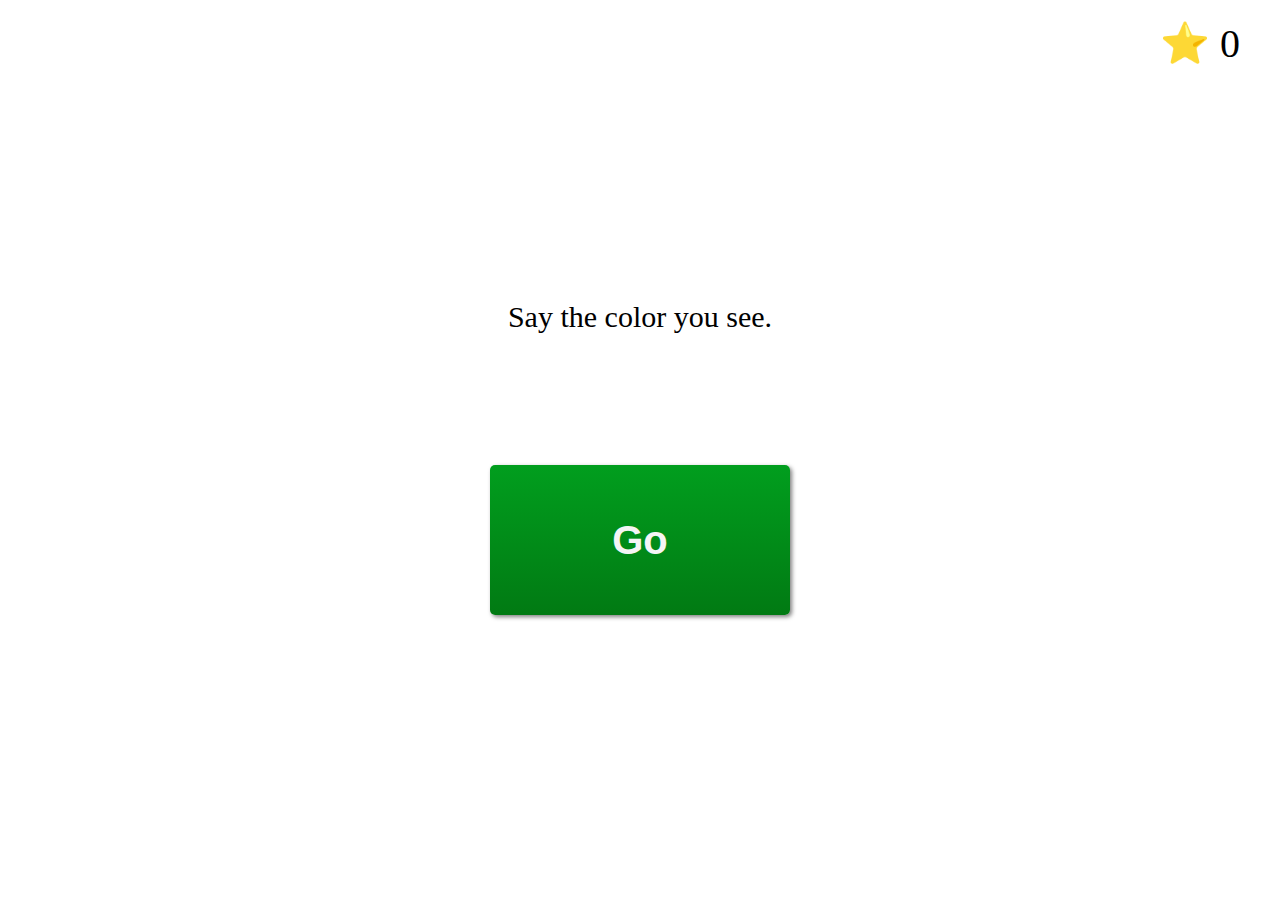
<file: website/say_the_color/say_the_color.html>
<!DOCTYPE html>
<html lang="en">
<head>
    <meta charset="UTF-8">
    <meta http-equiv="X-UA-Compatible" content="IE=edge">
    <meta name="viewport" content="width=device-width, initial-scale=1.0">
    <title>Say the color</title>
    <link rel="stylesheet" href="say_the_color.css">
</head>
<body>
    <span id="counter_span">Points: 0</span>

    <div id="menu_screen">
        <p id="instructions">
            Say the color you see.
        </p>
        <button id="start_button">Go</button>
    </div>
    <script src="say_the_color.js"></script>
</body>
</html>
</file>
<file: website/say_the_color/say_the_color.css>
#start_button {
  position: absolute;
  top: 60%;
  left: 50%;
  transform: translate(-50%, -50%);
  padding: 20px 40px;
  font-size: 40px;
  color: whitesmoke;
  font-weight: bold;
  border: none;
  background: linear-gradient(to top, #017a13, #019e1e);
  border-radius: 5px;
  box-shadow: 2px 2px 4px rgba(0, 0, 0, 0.5);

  width: 300px;
  height: 150px;

  &:hover {
    cursor: pointer;
  }
}


#instructions {
  position: absolute;
  top: 30%;
  left: 10%;
  font-size: 30px;
  width: 80%;
  text-align: center;
}


#counter_span {
  position: absolute;
  top: 20px;
  right: 40px;
  font-size: 40px;
}
</file>
